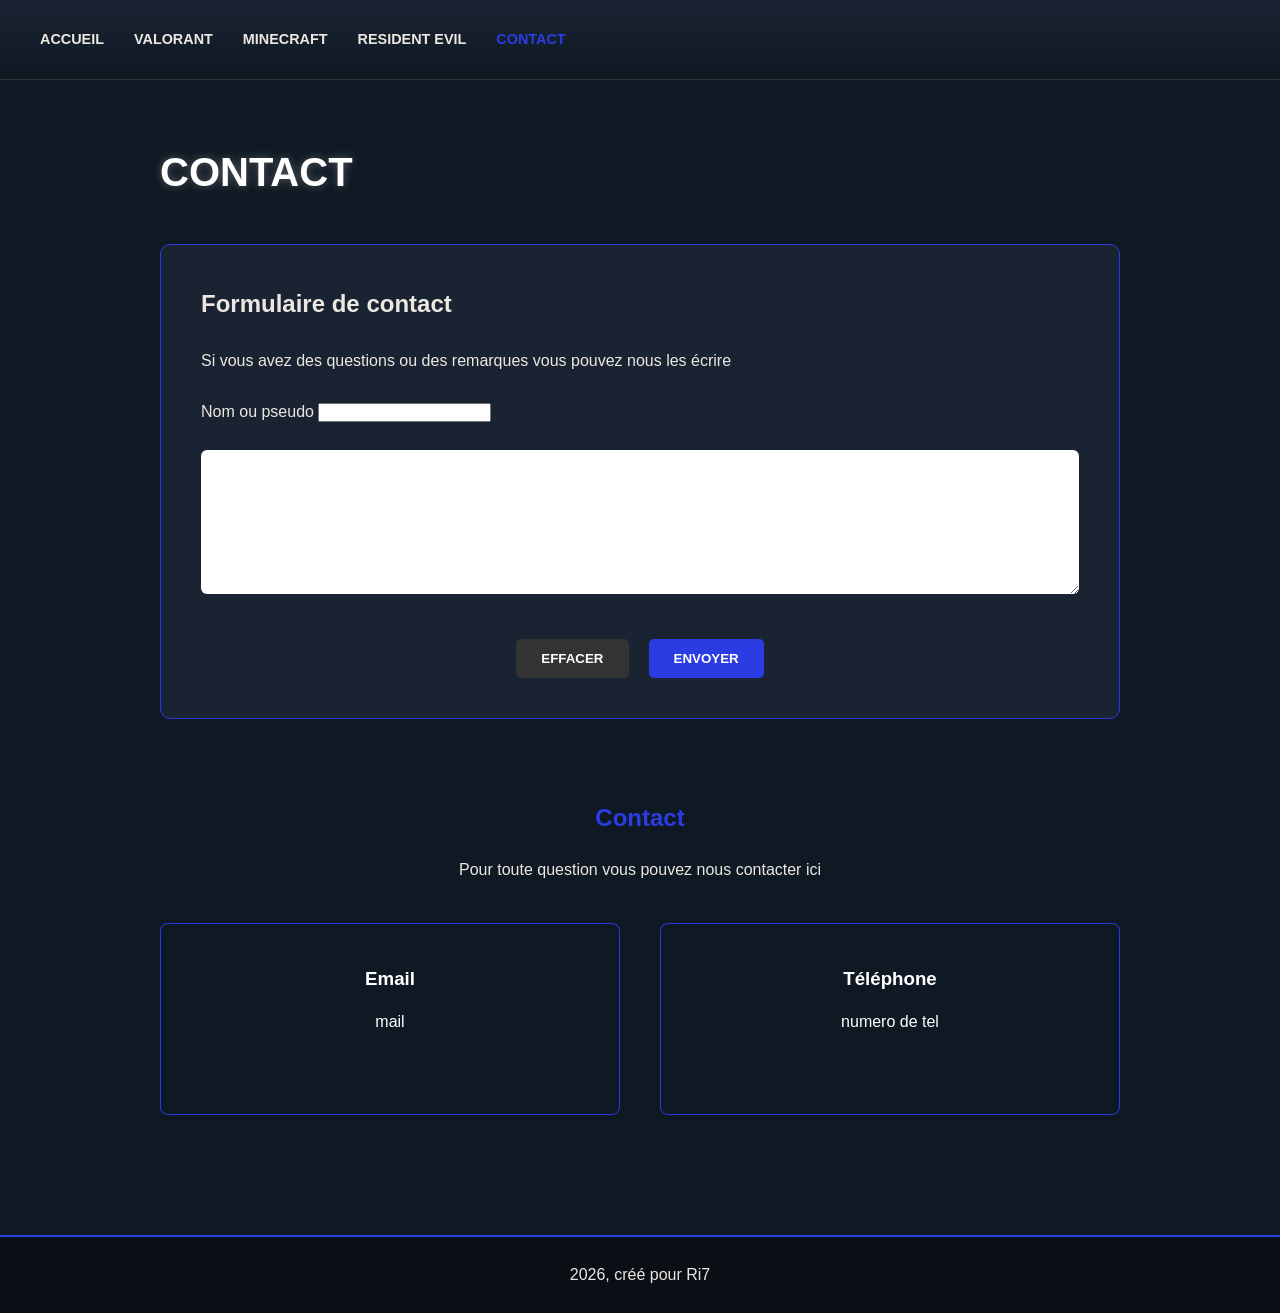
<file: contact.html>
<!doctype html>
<html lang="fr">
  <head>
    <meta charset="UTF-8">
    <meta name="viewport" content="width=device-width, initial-scale=1.0">
    <link rel="stylesheet" href="./assets/css/contact.css">
    <title>ACTUALITÉS // CONTACT</title>
  </head>
  <body>
    <header class="navbar">
      <!-- Menu PC -->
      <nav class="nav-links">
        <a href="index.html" class="nav-item">ACCUEIL</a>
        <a href="Valorant.html" class="nav-item">VALORANT</a>
        <a href="minecraft.html" class="nav-item">MINECRAFT</a>
        <a href="RE.html" class="nav-item">RESIDENT EVIL</a>
        <a href="contact.html" class="nav-item active">CONTACT</a>
        <!-- Mets la classe 'active' sur la page en cours -->
      </nav>

      <!-- Menu Burger -->
      <div class="burger-menu" id="burger-menu">
        <span></span>
        <span></span>
        <span></span>
      </div>

      <!-- Menu Mobile -->
      <div class="mobile-nav" id="mobile-nav">
        <a href="index.html">ACCUEIL</a>
        <a href="Valorant.html">VALORANT</a>
        <a href="minecraft.html">MINECRAFT</a>
        <a href="RE.html">RESIDENT EVIL</a>
        <a href="contact.html">CONTACT</a>
      </div>
    </header>
    <main>
      <h1>CONTACT</h1>
      <section>
        <div id="formulaire">
          <form method="post">
            <h2>Formulaire de contact</h2>
            <p>
              Si vous avez des questions ou des remarques vous pouvez nous les
              écrire
            </p>
            <div>
              <label for="nom">Nom ou pseudo</label>
              <input type="text" id="nom" name="nom">
            </div>
            <textarea rows="8" cols="75"></textarea>
            <div id="button">
              <button type="reset">Effacer</button>
              <button
                type="button"
                onclick="
                  alert(
                    'Merci de votre retour, vous recevrez une réponse sous trois jours ouvrés',
                  )
                "
              >
                Envoyer
              </button>
            </div>
          </form>
        </div>
      </section>
      <section id="contact">
        <h2>Contact</h2>
        <p>Pour toute question vous pouvez nous contacter ici</p>
        <div>
          <a href="mailto:">
            <h3>Email</h3>
            <p>mail</p>
          </a>
          <a href="tel:">
            <h3>Téléphone</h3>
            <p>numero de tel</p>
          </a>
        </div>
      </section>
    </main>
    <footer>2026, créé pour Ri7</footer>
  </body>
</html>
</file>
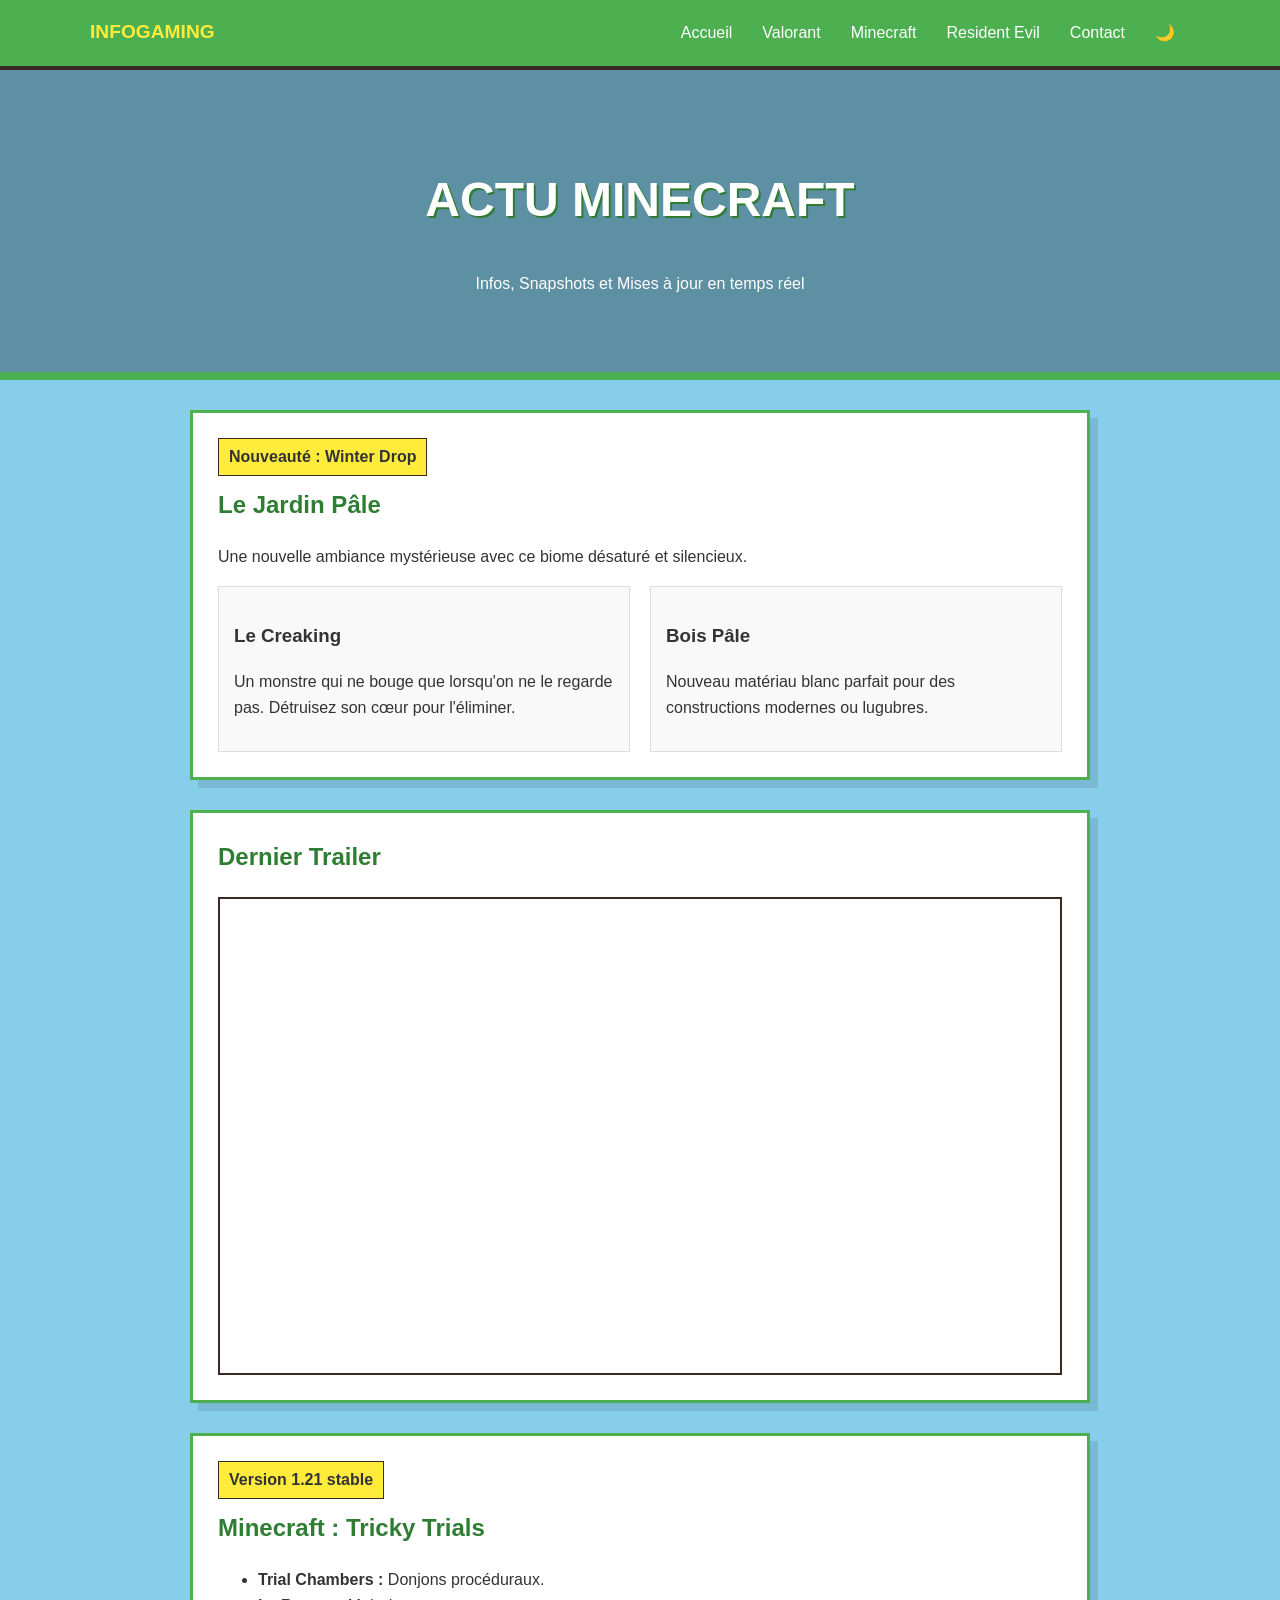
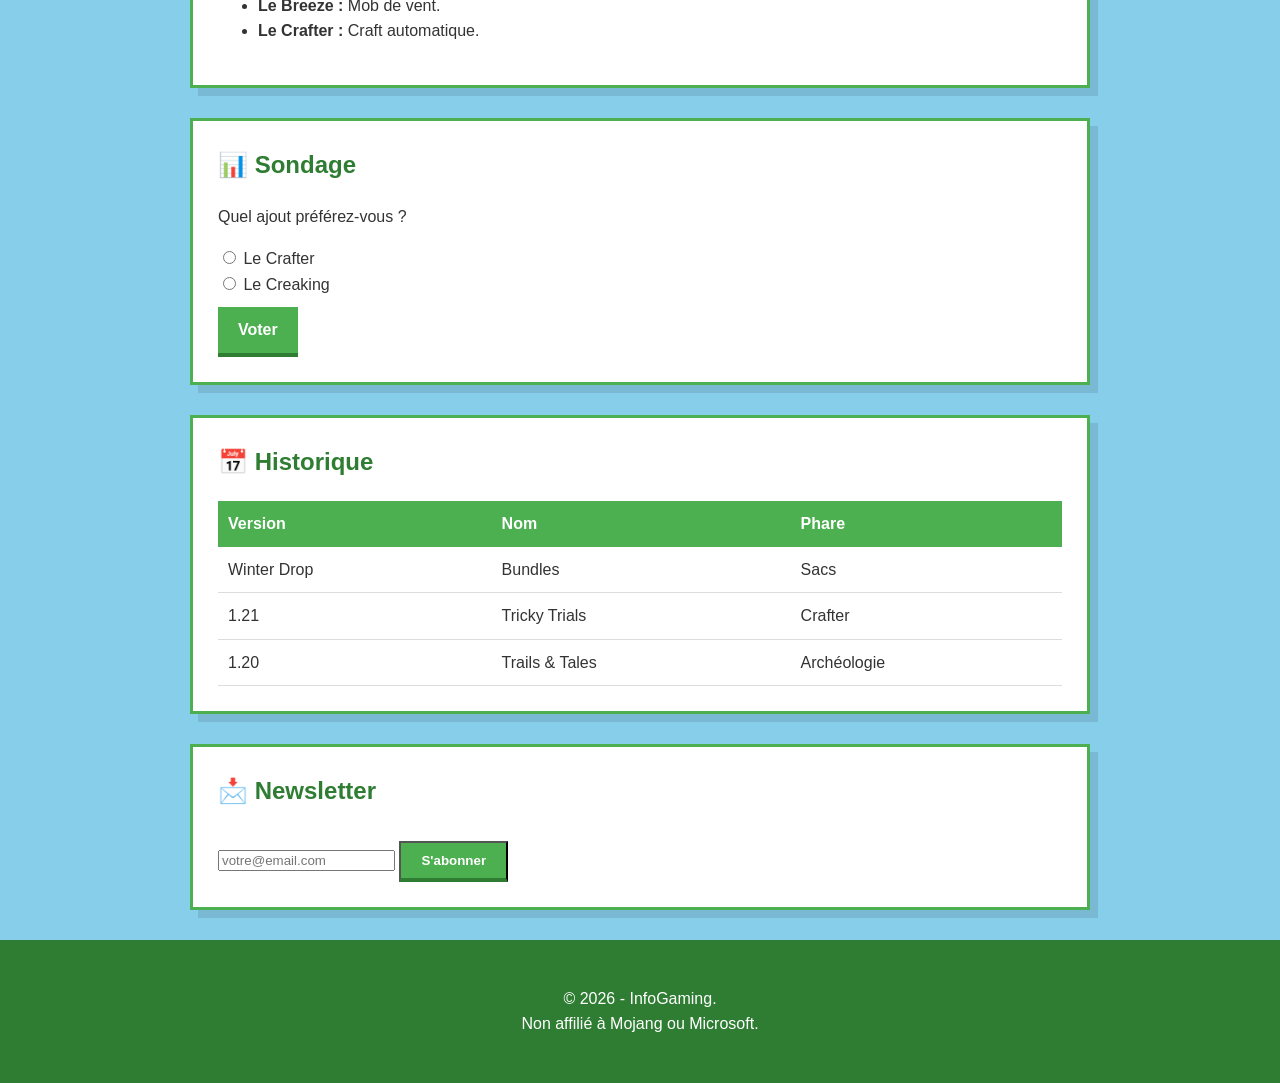
<file: minecraft.html>
<!DOCTYPE html>
<html lang="fr">
<head>
    <meta charset="UTF-8">
    <meta name="viewport" content="width=device-width, initial-scale=1.0">
    <title>Actu Minecraft | Hub 2026</title>
    <link rel="stylesheet" href="./assets/css/minecraft.css">
</head>
<body>

    <input type="checkbox" id="dark-mode-toggle" style="display: none;">

    <nav class="navbar">
        <div class="nav-container">
            <a href="#" class="nav-logo">InfoGaming</a>
            <ul class="nav-links">
                <li><a href="index.html">Accueil</a></li>
                <li><a href="Valorant.html">Valorant</a></li>
                <li><a href="minecraft.html">Minecraft</a></li>
                <li><a href="RE.html">Resident Evil</a></li>
                <li><a href="contact.html">Contact</a></li>
                <li>
                    <label for="dark-mode-toggle" class="dark-mode-label">
                        <span class="moon">🌙</span>
                        <span class="sun">☀️</span>
                    </label>
                </li>
            </ul>
        </div>
    </nav>

    <header>
        <h1>ACTU MINECRAFT</h1>
        <p>Infos, Snapshots et Mises à jour en temps réel</p>
    </header>

    <div class="container">

        <section class="update-spotlight">
            <span class="version-badge">Nouveauté : Winter Drop</span>
            <h2>Le Jardin Pâle</h2>
            <p>Une nouvelle ambiance mystérieuse avec ce biome désaturé et silencieux.</p>
            
            <div class="features-grid">
                <article>
                    <h3>Le Creaking</h3>
                    <p>Un monstre qui ne bouge que lorsqu'on ne le regarde pas. Détruisez son cœur pour l'éliminer.</p>
                </article>
                <article>
                    <h3>Bois Pâle</h3>
                    <p>Nouveau matériau blanc parfait pour des constructions modernes ou lugubres.</p>
                </article>
            </div>
        </section>

        <section class="video-news">
            <h2>Dernier Trailer</h2>
            <div class="video-container">
                <iframe src="https://www.youtube.com/embed/79RwQe6EN_4" title="Minecraft Update" allowfullscreen></iframe>
            </div>
        </section>

        <section class="main-news">
            <span class="version-badge">Version 1.21 stable</span>
            <h2>Minecraft : Tricky Trials</h2>
            <ul>
                <li><strong>Trial Chambers :</strong> Donjons procéduraux.</li>
                <li><strong>Le Breeze :</strong> Mob de vent.</li>
                <li><strong>Le Crafter :</strong> Craft automatique.</li>
            </ul>
        </section>

        <section class="poll-section">
            <h2>📊 Sondage</h2>
            <input type="checkbox" id="poll-trigger" style="display: none;">
            
            <div class="poll-content">
                <p>Quel ajout préférez-vous ?</p>
                <form>
                    <label><input type="radio" name="feat"> Le Crafter</label><br>
                    <label><input type="radio" name="feat"> Le Creaking</label><br>
                    <label for="poll-trigger" class="btn-vote">Voter</label>
                </form>
            </div>

            <div class="poll-thanks">
                <p>✅ Merci pour votre vote !</p>
                <div class="progress-bar"><div class="fill" style="width: 65%;"></div></div>
                <small>Le Crafter : 65%</small>
            </div>
            
            <div class="poll-thanks">
                <div class="progress-bar"><div class="fill" style="width: 45%;"></div></div>
                <small>Le Creaking : 45%</small>
            </div>
        </section>

        <section class="history">
            <h2>📅 Historique</h2>
            <div class="table-container">
                <table>
                    <thead>
                        <tr>
                            <th>Version</th>
                            <th>Nom</th>
                            <th>Phare</th>
                        </tr>
                    </thead>
                    <tbody>
                        <tr><td>Winter Drop</td><td>Bundles</td><td>Sacs</td></tr>
                        <tr><td>1.21</td><td>Tricky Trials</td><td>Crafter</td></tr>
                        <tr><td>1.20</td><td>Trails & Tales</td><td>Archéologie</td></tr>
                    </tbody>
                </table>
            </div>
        </section>

        <section class="newsletter">
            <h2>📩 Newsletter</h2>
            <form>
                <input type="email" placeholder="votre@email.com" required>
                <button type="submit" class="btn-vote">S'abonner</button>
            </form>
        </section>

    </div>

    <footer>
        <p>&copy; 2026 - InfoGaming. <br>
        Non affilié à Mojang ou Microsoft.</p>
    </footer>

</body>
</html>
</file>
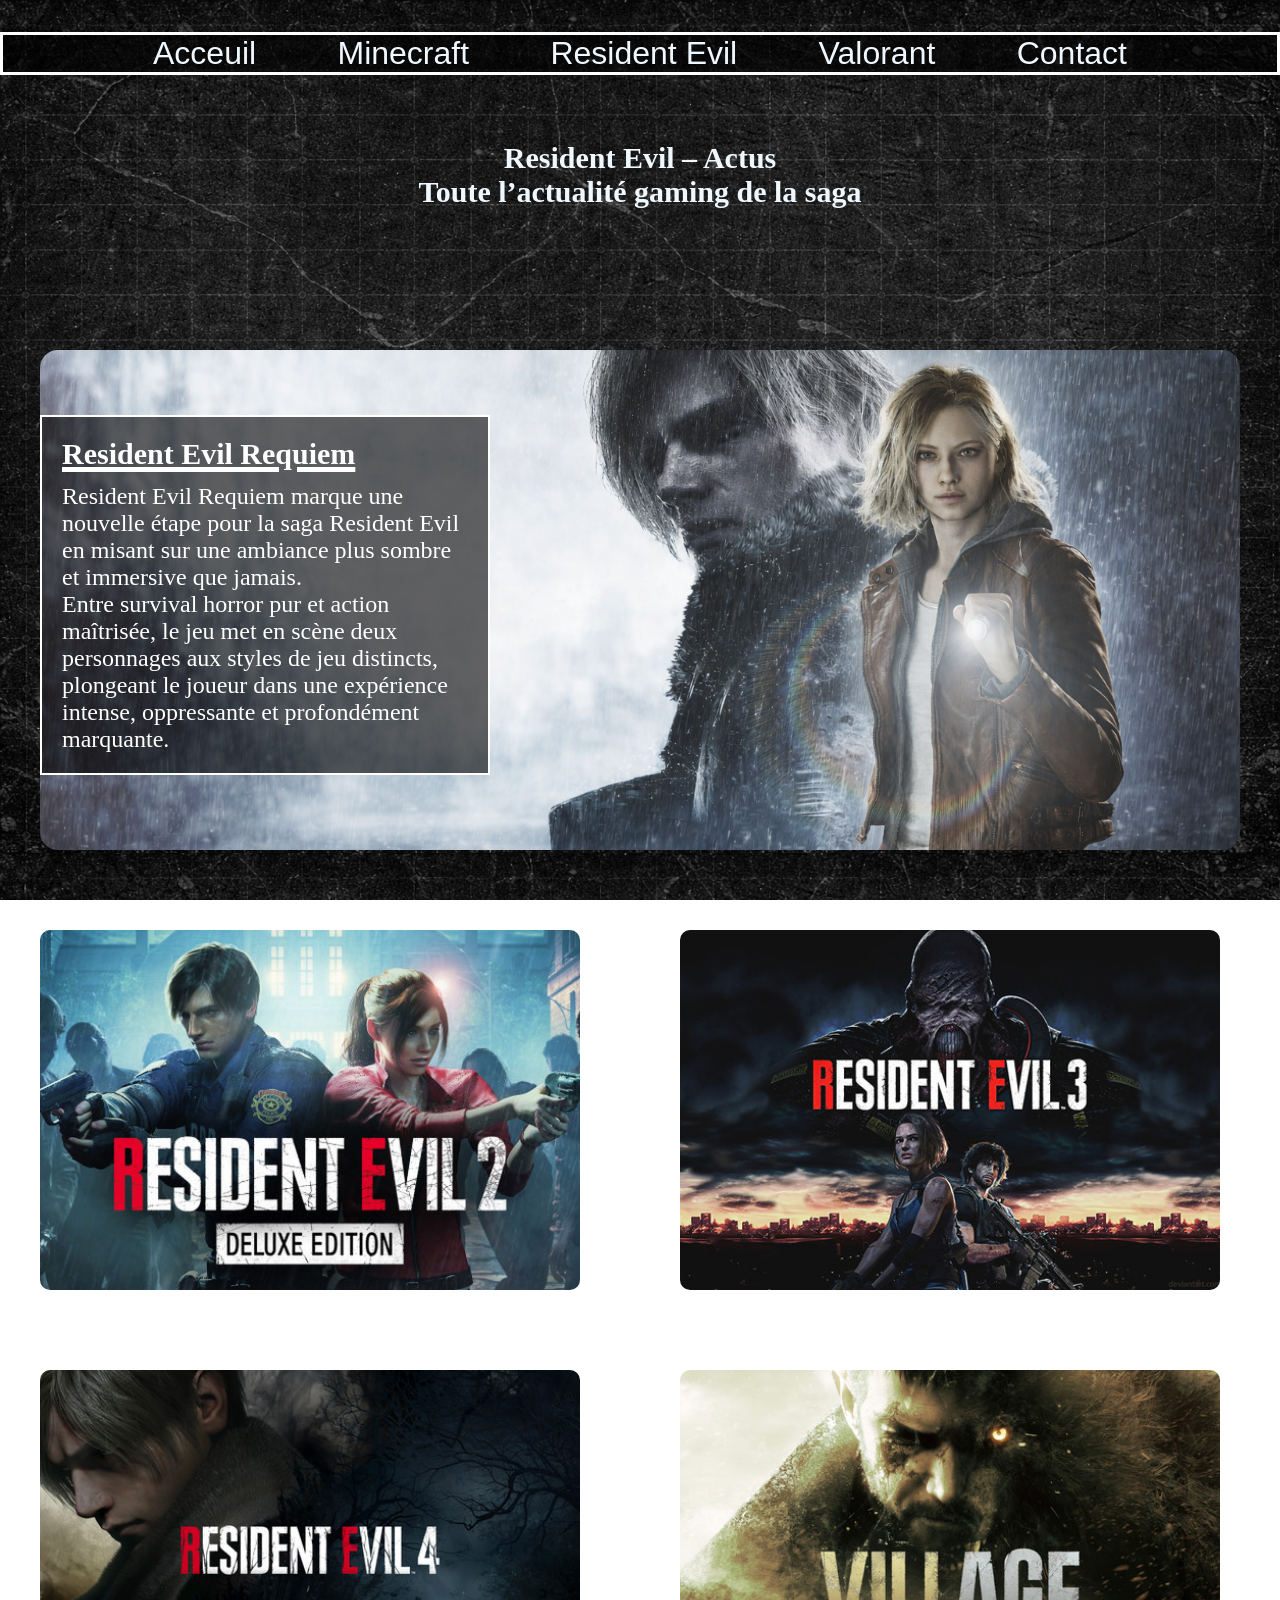
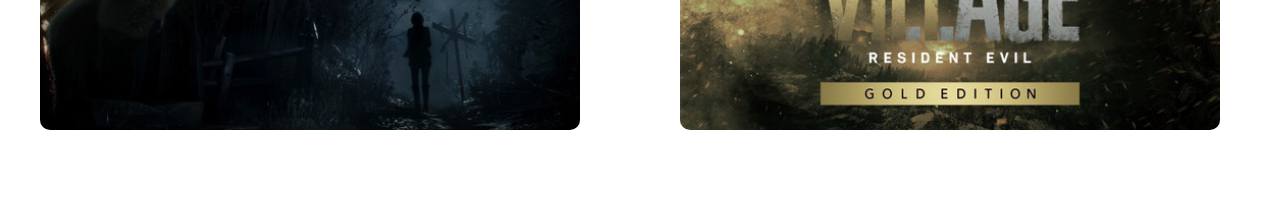
<file: RE.html>
<!DOCTYPE html>
<html lang="fr">

<head>
    <meta charset="UTF-8">
    <meta name="viewport" content="width=device-width, initial-scale=1.0">
    <title>Resident evil </title>
    <link rel="stylesheet" href="/Css/StyleSteven.css">
</head>

<body>
    <header>
        <nav>
            <ul>
                <li><a href="index.html">Acceuil</a></li>
                <li><a href="minecraft.html">Minecraft</a></li>
                <li><a href="RE.html">Resident Evil</a></li>
                <li><a href="Valorant.html">Valorant</a></li>
                <li><a href="contact.html">Contact</a></li>
            </ul>
        </nav>

    </header>
    <main>
        <H2>
            Resident Evil – Actus <br>

            <span class="subtitle">Toute l’actualité gaming de la saga</span>
        </H2>
        <section class="articlerequiem">
            <div class="requiem-content">
                <h3 class="titrerequiem">Resident Evil Requiem</h3>

                <p class="ResidentEvilRequiem">
                    Resident Evil Requiem marque une nouvelle étape pour la saga Resident Evil
                    en misant sur une ambiance plus sombre et immersive que jamais. <br>
                    Entre survival horror pur et action maîtrisée, le jeu met en scène deux personnages
                    aux styles de jeu distincts, plongeant le joueur dans une expérience intense,
                    oppressante et profondément marquante.
                </p>
            </div>
        </section>

        <div class="games">

            <div class="game-card re2">
                <div class="popup">
                    <h4>Resident Evil 2 Remake</h4>
                    <p>Remake moderne centré sur l’horreur, l’exploration et la tension.</p>
                </div>
            </div>

            <div class="game-card re3">
                <div class="popup">
                    <h4>Resident Evil 3 Remake</h4>
                    <p>Expérience plus dynamique axée sur l’action et la traque de Nemesis.</p>
                </div>
            </div>

            <div class="game-card re4">
                <div class="popup">
                    <h4>Resident Evil 4 Remake</h4>
                    <p>Modernisation complète mêlant action, horreur et narration renforcée.</p>
                </div>
            </div>

            <div class="game-card re8">
                <div class="popup">
                    <h4>Resident Evil Village</h4>
                    <p>Épisode immersif en vue subjective à l’ambiance sombre et gothique.</p>
                </div>
            </div>

        </div>




    </main>
    <footer>

    </footer>
</body>

</html>
</file>
<file: assets/css/contact.css>
* {
  margin: 0;
  padding: 0;
  box-sizing: border-box;
}

/*body*/
body {
  font-family: Arial, sans-serif;
  background: #0f1923;
  color: #ece8e1;
  min-height: 100vh;
  display: flex;
  flex-direction: column;
  line-height: 1.6;
}

/*header*/

header {
  text-align: center;
  padding: 40px 20px;
  background: linear-gradient(to bottom, #1a2332, #0f1923);
}

/*navbar*/

.navbar {
  background-color: #0f1923;
  border-bottom: 1px solid #333;
  padding: 0 40px;
  height: 80px;

  display: flex;
  align-items: center;

  position: sticky;
  top: 0;
  z-index: 1000;
}

.nav-links {
  display: flex;
  gap: 30px;
}

.nav-item {
  color: #ece8e1;
  text-decoration: none;
  font-weight: bold;
  font-size: 0.9rem;
  text-transform: uppercase;
  padding: 10px 0;
  transition: color 0.3s;
}

.nav-item:hover {
  color: #2b3de2; /*survol */
}
.nav-item.active {
  color: #2b3de2; /*page active*/
}

/*mobile*/

.mobile-nav {
  position: absolute;
  top: 80px;
  left: 0;
  width: 100%;

  background-color: #0f1923;
  border-bottom: 2px solid #2b3de2;

  display: none; /*caché*/
  flex-direction: column;
  padding: 20px;
  text-align: center;
}

.mobile-nav.open {
  display: flex; /*affiche quand ouvert*/
}

.mobile-nav a {
  color: #ece8e1;
  text-decoration: none;
  padding: 15px;
  font-weight: bold;
  text-transform: uppercase;
  border-bottom: 1px solid #333;
}

.mobile-nav a:hover {
  color: #2b3de2;
}

/*buger*/

.burger-menu {
  display: none;
  flex-direction: column;
  gap: 5px;
  cursor: pointer;
}

.burger-menu span {
  width: 25px;
  height: 3px;
  background-color: #ece8e1;
}

/*main*/

main {
  flex: 1; /*prendre l’espace*/
  padding: 60px 20px;
  max-width: 1000px;
  margin: 0 auto;
  width: 100%;
}

/*titre*/

main h1 {
  font-size: 2.5rem;
  margin-bottom: 40px;
  text-transform: uppercase;
  color: #fff;
  text-shadow: 0 0 10px rgba(255, 255, 255, 0.3);
}

/*form*/

#formulaire {
  margin-bottom: 80px; /*espace entre form contact */
}

form {
  display: flex;
  flex-direction: column;
  gap: 25px;
  background: #1a2332;
  padding: 40px;
  border-radius: 10px;
  border: 1px solid #2b3de2;
}

form textarea {
  width: 100%;
  padding: 12px;
  border-radius: 6px;
  border: none;
  outline: none;
}

/*button*/

#button {
  display: flex;
  justify-content: center;
  gap: 20px;
  margin-top: 20px;
}

/*style button*/

button {
  padding: 12px 25px;
  border: none;
  cursor: pointer;
  font-weight: bold;
  text-transform: uppercase;
  border-radius: 5px;
  transition: 0.3s;
}
/*https://stackoverflow.com/questions/11053516/css-styling-for-a-button-using-input-type-button-instead-of-button*/
button[type="reset"] {
  background: #333;
  color: white;
}

button[type="button"] {
  background: #2b3de2;
  color: white;
}

button:hover {
  opacity: 0.8;
}

/*contact*/

#contact {
  text-align: center;
}

#contact h2 {
  margin-bottom: 20px;
  color: #2b3de2;
}

#contact p {
  margin-bottom: 40px;
}

/*conteneur*/

#contact > div {
  display: grid;
  grid-template-columns: repeat(2, 1fr);
  gap: 40px;
}

#contact a {
  display: flex;
  flex-direction: column;
  align-items: center;
  justify-content: center;

  gap: 15px;
  padding: 40px;

  border: 1px solid #2b3de2;
  border-radius: 8px;

  color: white;
  text-decoration: none;
  transition: 0.3s;
}

#contact a:hover {
  color: #2b3de2;
  transform: translateY(-5px); /*survol*/
}

/*footer*/

footer {
  text-align: center;
  padding: 25px;
  background: #0a0f16;
  border-top: 2px solid #2b3de2;
  margin-top: 60px;
}

/*responsive*/

@media (max-width: 900px) {
  h1 {
    text-align: center;
  }
  .nav-links {
    display: none; /*cache le menu*/
  }

  .burger-menu {
    display: flex; /*affiche le burgre*/
  }

  #contact > div {
    grid-template-columns: 1fr;
  }

  form {
    padding: 25px;
  }
}
</file>
<file: assets/css/minecraft.css>
:root {
    --mc-green: #4CAF50;
    --mc-dark-green: #2e7d32;
    --mc-brown: #3d2923;
    --mc-yellow: #FFEB3B;
    --mc-sky: #87CEEB;
}

body {
    font-family: 'Segoe UI', sans-serif;
    background-color: var(--mc-sky);
    color: #333;
    line-height: 1.6;
    margin: 0;
    transition: background 0.3s;
}

.navbar {
    background-color: var(--mc-green);
    border-bottom: 4px solid var(--mc-brown);
    position: sticky;
    top: 0;
    z-index: 1000;
}

.nav-container {
    max-width: 1100px;
    margin: 0 auto;
    display: flex;
    justify-content: space-between;
    align-items: center;
    padding: 0 20px;
}

.nav-logo {
    color: var(--mc-yellow);
    font-weight: bold;
    text-decoration: none;
    font-size: 1.2rem;
    text-transform: uppercase;
}

.nav-links {
    list-style: none;
    display: flex;
    margin: 0;
    padding: 0;
}

.nav-links li a, .dark-mode-label {
    display: block;
    padding: 20px 15px;
    color: white;
    text-decoration: none;
    font-weight: 500;
    cursor: pointer;
}

.nav-links li a:hover, .dark-mode-label:hover {
    background-color: var(--mc-brown);
}

header {
    background: linear-gradient(rgba(0,0,0,0.3), rgba(0,0,0,0.3)), 
                url('https://i.pinimg.com/736x/6a/12/e0/6a12e04e300fa94d415506a49073749b.jpg');
    background-size: cover;
    background-position: center;
    padding: 60px 20px;
    text-align: center;
    border-bottom: 8px solid var(--mc-green);
    color: white;
}

header h1 {
    font-size: 3rem;
    text-shadow: 2px 2px var(--mc-dark-green);
}

.container {
    max-width: 900px;
    margin: 30px auto;
    padding: 0 20px;
}

section {
    background-color: white;
    padding: 25px;
    margin-bottom: 30px;
    border: 3px solid var(--mc-green);
    box-shadow: 8px 8px 0px rgba(0,0,0,0.1);
    transition: transform 0.2s, background 0.3s;
}

section:hover {
    transform: translate(-4px, -4px);
    box-shadow: 12px 12px 0px rgba(0,0,0,0.15);
}

h2 { color: var(--mc-dark-green); margin-top: 0; }

.version-badge {
    background-color: var(--mc-yellow);
    padding: 5px 10px;
    font-weight: bold;
    display: inline-block;
    margin-bottom: 10px;
    border: 1px solid var(--mc-brown);
}

.features-grid {
    display: grid;
    grid-template-columns: repeat(auto-fit, minmax(250px, 1fr));
    gap: 20px;
}

article { background: #f9f9f9; padding: 15px; border: 1px solid #ddd; }

.video-container {
    position: relative;
    padding-bottom: 56.25%;
    height: 0;
    overflow: hidden;
    border: 2px solid var(--mc-brown);
}

.video-container iframe {
    position: absolute;
    top: 0; left: 0; width: 100%; height: 100%; border: 0;
}

table { width: 100%; border-collapse: collapse; }
th { background: var(--mc-green); color: white; padding: 10px; text-align: left; }
td { padding: 10px; border-bottom: 1px solid #ddd; background: #fff; }

.btn-vote {
    display: inline-block;
    background: var(--mc-green);
    color: white;
    padding: 10px 20px;
    text-decoration: none;
    font-weight: bold;
    border-bottom: 4px solid var(--mc-dark-green);
    cursor: pointer;
    margin-top: 10px;
}

.poll-thanks { display: none; }
#poll-trigger:checked ~ .poll-content { display: none; }
#poll-trigger:checked ~ .poll-thanks { display: block; }

.progress-bar { background: #ddd; height: 10px; width: 100%; }
.fill { background: var(--mc-green); height: 100%; }

.dark-mode-label .sun { display: none; }

#dark-mode-toggle:checked ~ body { background-color: #2c3e50; color: #eee; }
#dark-mode-toggle:checked ~ .navbar { background-color: #1a1a1a; }
#dark-mode-toggle:checked ~ .container section { background-color: #34495e; border-color: #1a1a1a; color: white; }
#dark-mode-toggle:checked ~ .container td { background: #34495e; color: white; }
#dark-mode-toggle:checked ~ .navbar .sun { display: inline; }
#dark-mode-toggle:checked ~ .navbar .moon { display: none; }

footer { background: var(--mc-dark-green); color: white; text-align: center; padding: 30px; }

@media (max-width: 600px) {
    .nav-container { flex-direction: column; }
    header h1 { font-size: 2rem; }
}
</file>
<file: Css/StyleSteven.css>
header {
  position: fixed;
  top: 0;
  left: 0;
  width: 100%;
  z-index: 1000;
}

/*nav*/
nav ul {
  display: flex;
  color: aliceblue;
  align-items: center;
  list-style: none;
  gap: 40px;
  justify-content: center;
  font-size: 32px;
  font-family: 'Bebas Neue', sans-serif;
  padding: 0 150px;
  border: solid white;
  justify-content: space-between;
  background-color: rgba(0, 0, 0, 0.6);

}

nav a {
  position: relative;
  color: aliceblue;
  text-decoration: none;
  padding: 5px 0;
}

nav a::after {
  content: "";
  position: absolute;
  left: 0;
  bottom: -5px;
  width: 0;
  height: 2px;
  background: #c00000;
  transition: width 0.25s ease;
}

nav a:hover {
  color: #c00000;
}

nav a:hover::after {
  width: 100%;
}

/*corps*/

body {
  background-image: url("/Css/IMG/ChatGPT Image 10 févr. 2026, 11_59_55.png");
  background-size: contain;
  background-attachment: fixed;
  margin: 40px
}


/* titre */
h2 {
  display: flex;
  flex-direction: column;
  justify-content: center;
  align-items: center;
  min-height: 30vh;
  text-align: center;
  font-size: 30px;
  color: aliceblue;
}

h3 {

  display: block;
  margin: 0 0 12px 0;
  text-align: left;
  font-size: 30px;
  text-decoration: underline 5px;
}

/*requiem section */

.ResidentEvilRequiem {
  display: block;
  margin: 0;
  text-align: left;
  font-size: x-large;
}

section.articlerequiem {
  color: #ffffff;
  grid-template-columns: 1fr 1.5fr;
  justify-content: flex-end;

}

.image-requiem {
  display: grid;
  grid-template-columns: repeat(2, 1fr);
  /* 2 images par ligne */
  gap: 30px;
  justify-items: center;
  margin-top: 30px;
}

.image-requiem img {
  width: 500px;
  height: auto;
  border-radius: 6px;
  border: solid black 2px;
}

.articlerequiem {
  max-width: 1200px;
  height: 420px;
  margin: 40px auto;
  padding: 40px;
  background-image: url("/Css/IMG/resident\ evil\ requiem\ second.png");
  background-size: cover;
  background-position: center;
  border-radius: 18px;
  color: white;
  display: flex;
  flex-direction: column;
  justify-content: flex-start;
  align-items: flex-start;
  position: relative;
  overflow: hidden;
}

.requiem-content {
  position: absolute;
  max-width: 45%;
  padding: 20px;
  border: 2px solid rgb(255, 255, 255);
  /* ton cadre */
  text-align: left;
  bottom: 75px;
  right: 750px;
  background-color: rgba(0, 0, 0, 0.6);

}

/* les quatres articles R2 R3 R4 R8 */

.games {
  display: grid;
  grid-template-columns: repeat(2, 1fr);
  gap: 80px;
  max-width: 1200px;
  margin: 80px auto;
}



.game-card {
  position: relative;
  overflow: hidden;
  background-position: center;
  background-repeat: no-repeat;
  background-size: cover;
  width: 540px;   
  height: 360px;  
  transition: transform .3s ease;
  object-fit: contain;
  color: aliceblue;
  border-radius: 10px;

}

.game-card:hover {
  transform: scale(1.05);
}

.re2 {
  background-image: url("/Css/IMG/re2.jpg");
}

.re3 {
  background-image: url("/Css/IMG/re3.jpg");
}

.re4 {
  background-image: url("/Css/IMG/re4.jpg");
}

.re8 {
  background-image: url("/Css/IMG/re8.jpg");
}

/*Popup*/

.popup {
  position: absolute;
  inset: 0;                     
  background: rgba(0,0,0,0.75);
  color: white;

  display: flex;
  flex-direction: column;
  justify-content: center;
  align-items: center;

  text-align: center;
  padding: 20px;

  opacity: 0;
  transition: opacity .3s ease;
}

.game-card:hover .popup {
  opacity: 1;
}
</file>
